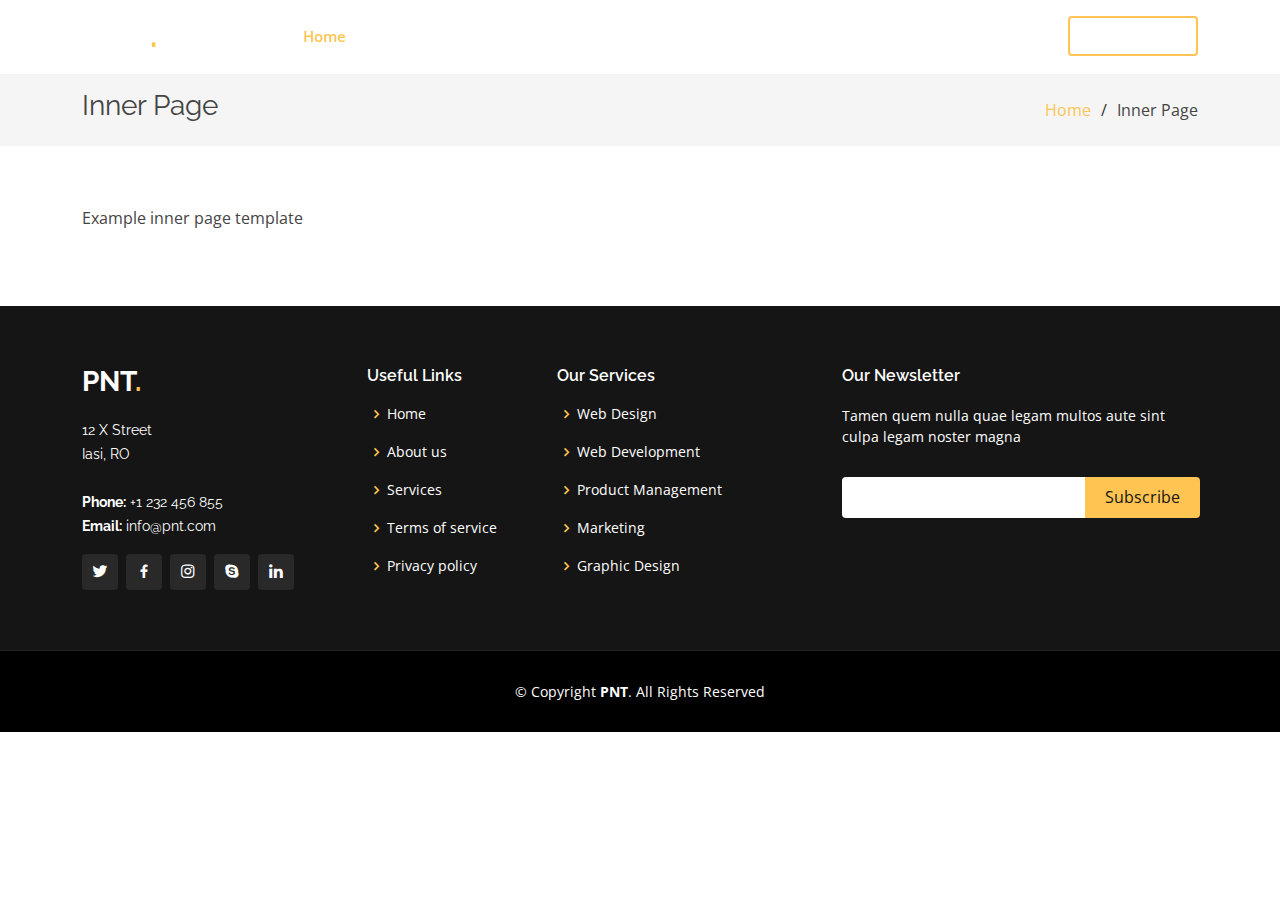
<file: inner-page.html>
<!DOCTYPE html>
<html lang="en">

<head>
  <meta charset="utf-8">
  <meta content="width=device-width, initial-scale=1.0" name="viewport">

  <title>Pnt It</title>
  <meta content="" name="description">
  <meta content="" name="keywords">

  <link href="assets/img/favicon.png" rel="icon">
  <link href="assets/img/apple-touch-icon.png" rel="apple-touch-icon">

  <link href="https://fonts.googleapis.com/css?family=Open+Sans:300,300i,400,400i,600,600i,700,700i|Raleway:300,300i,400,400i,500,500i,600,600i,700,700i|Poppins:300,300i,400,400i,500,500i,600,600i,700,700i" rel="stylesheet">

  <link href="assets/vendor/aos/aos.css" rel="stylesheet">
  <link href="assets/vendor/bootstrap/css/bootstrap.min.css" rel="stylesheet">
  <link href="assets/vendor/bootstrap-icons/bootstrap-icons.css" rel="stylesheet">
  <link href="assets/vendor/boxicons/css/boxicons.min.css" rel="stylesheet">
  <link href="assets/vendor/glightbox/css/glightbox.min.css" rel="stylesheet">
  <link href="assets/vendor/remixicon/remixicon.css" rel="stylesheet">
  <link href="assets/vendor/swiper/swiper-bundle.min.css" rel="stylesheet">

  <link href="assets/css/style.css" rel="stylesheet">
</head>

<body>

  <header id="header" class="fixed-top ">
    <div class="container d-flex align-items-center justify-content-lg-between">

      <h1 class="logo me-auto me-lg-0"><a href="index.html">PNT<span>.</span></a></h1>

      <nav id="navbar" class="navbar order-last order-lg-0">
        <ul>
          <li><a class="nav-link scrollto active" href="#hero">Home</a></li>
          <li><a class="nav-link scrollto" href="#about">About</a></li>
          <li><a class="nav-link scrollto" href="#features">News</a></li>
          
          <li><a class="nav-link scrollto" href="#services">Services</a></li>
          <li><a class="nav-link scrollto " href="#portfolio">Portfolio</a></li>
          <li><a class="nav-link scrollto" href="#team">Team</a></li>
          <li class="dropdown"><a href="#"><span>Drop Down</span> <i class="bi bi-chevron-down"></i></a>
            <ul>
              <li><a href="#">Drop Down 1</a></li>
              <li class="dropdown"><a href="#"><span>Deep Drop Down</span> <i class="bi bi-chevron-right"></i></a>
                <ul>
                  <li><a href="#">Deep Drop Down 1</a></li>
                  <li><a href="#">Deep Drop Down 2</a></li>
                  <li><a href="#">Deep Drop Down 3</a></li>
                  <li><a href="#">Deep Drop Down 4</a></li>
                  <li><a href="#">Deep Drop Down 5</a></li>
                </ul>
              </li>
              <li><a href="#">Drop Down 2</a></li>
              <li><a href="#">Drop Down 3</a></li>
              <li><a href="#">Drop Down 4</a></li>
            </ul>
          </li>
          <li><a class="nav-link scrollto" href="#contact">Contact</a></li>
        </ul>
        <i class="bi bi-list mobile-nav-toggle"></i>
      </nav>

      <a href="#about" class="get-started-btn scrollto">Get Started</a>

    </div>
  </header>

  <main id="main">

    <section class="breadcrumbs">
      <div class="container">

        <div class="d-flex justify-content-between align-items-center">
          <h2>Inner Page</h2>
          <ol>
            <li><a href="index.html">Home</a></li>
            <li>Inner Page</li>
          </ol>
        </div>

      </div>
    </section>

    <section class="inner-page">
      <div class="container">
        <p>
          Example inner page template
        </p>
      </div>
    </section>

  </main>
  
  <footer id="footer">
    <div class="footer-top">
      <div class="container">
        <div class="row">

          <div class="col-lg-3 col-md-6">
            <div class="footer-info">
              <h3>PNT<span>.</span></h3>
              <p>
                12 X Street <br>
                Iasi, RO<br><br>
                <strong>Phone:</strong> +1 232 456 855<br>
                <strong>Email:</strong> info@pnt.com<br>
              </p>
              <div class="social-links mt-3">
                <a href="#" class="twitter"><i class="bx bxl-twitter"></i></a>
                <a href="#" class="facebook"><i class="bx bxl-facebook"></i></a>
                <a href="#" class="instagram"><i class="bx bxl-instagram"></i></a>
                <a href="#" class="google-plus"><i class="bx bxl-skype"></i></a>
                <a href="#" class="linkedin"><i class="bx bxl-linkedin"></i></a>
              </div>
            </div>
          </div>

          <div class="col-lg-2 col-md-6 footer-links">
            <h4>Useful Links</h4>
            <ul>
              <li><i class="bx bx-chevron-right"></i> <a href="#">Home</a></li>
              <li><i class="bx bx-chevron-right"></i> <a href="#">About us</a></li>
              <li><i class="bx bx-chevron-right"></i> <a href="#">Services</a></li>
              <li><i class="bx bx-chevron-right"></i> <a href="#">Terms of service</a></li>
              <li><i class="bx bx-chevron-right"></i> <a href="#">Privacy policy</a></li>
            </ul>
          </div>

          <div class="col-lg-3 col-md-6 footer-links">
            <h4>Our Services</h4>
            <ul>
              <li><i class="bx bx-chevron-right"></i> <a href="#">Web Design</a></li>
              <li><i class="bx bx-chevron-right"></i> <a href="#">Web Development</a></li>
              <li><i class="bx bx-chevron-right"></i> <a href="#">Product Management</a></li>
              <li><i class="bx bx-chevron-right"></i> <a href="#">Marketing</a></li>
              <li><i class="bx bx-chevron-right"></i> <a href="#">Graphic Design</a></li>
            </ul>
          </div>

          <div class="col-lg-4 col-md-6 footer-newsletter">
            <h4>Our Newsletter</h4>
            <p>Tamen quem nulla quae legam multos aute sint culpa legam noster magna</p>
            <form action="" method="post">
              <input type="email" name="email"><input type="submit" value="Subscribe">
            </form>

          </div>

        </div>
      </div>
    </div>

    <div class="container">
      <div class="copyright">
        &copy; Copyright <strong><span>PNT</span></strong>. All Rights Reserved
      </div>
    </div>
  </footer>

  <div id="preloader"></div>
  <a href="#" class="back-to-top d-flex align-items-center justify-content-center"><i class="bi bi-arrow-up-short"></i></a>

  <script src="assets/vendor/purecounter/purecounter_vanilla.js"></script>
  <script src="assets/vendor/aos/aos.js"></script>
  <script src="assets/vendor/bootstrap/js/bootstrap.bundle.min.js"></script>
  <script src="assets/vendor/glightbox/js/glightbox.min.js"></script>
  <script src="assets/vendor/isotope-layout/isotope.pkgd.min.js"></script>
  <script src="assets/vendor/swiper/swiper-bundle.min.js"></script>
  <script src="assets/vendor/php-email-form/validate.js"></script>


  <script src="assets/js/main.js"></script>

</body>

</html>
</file>
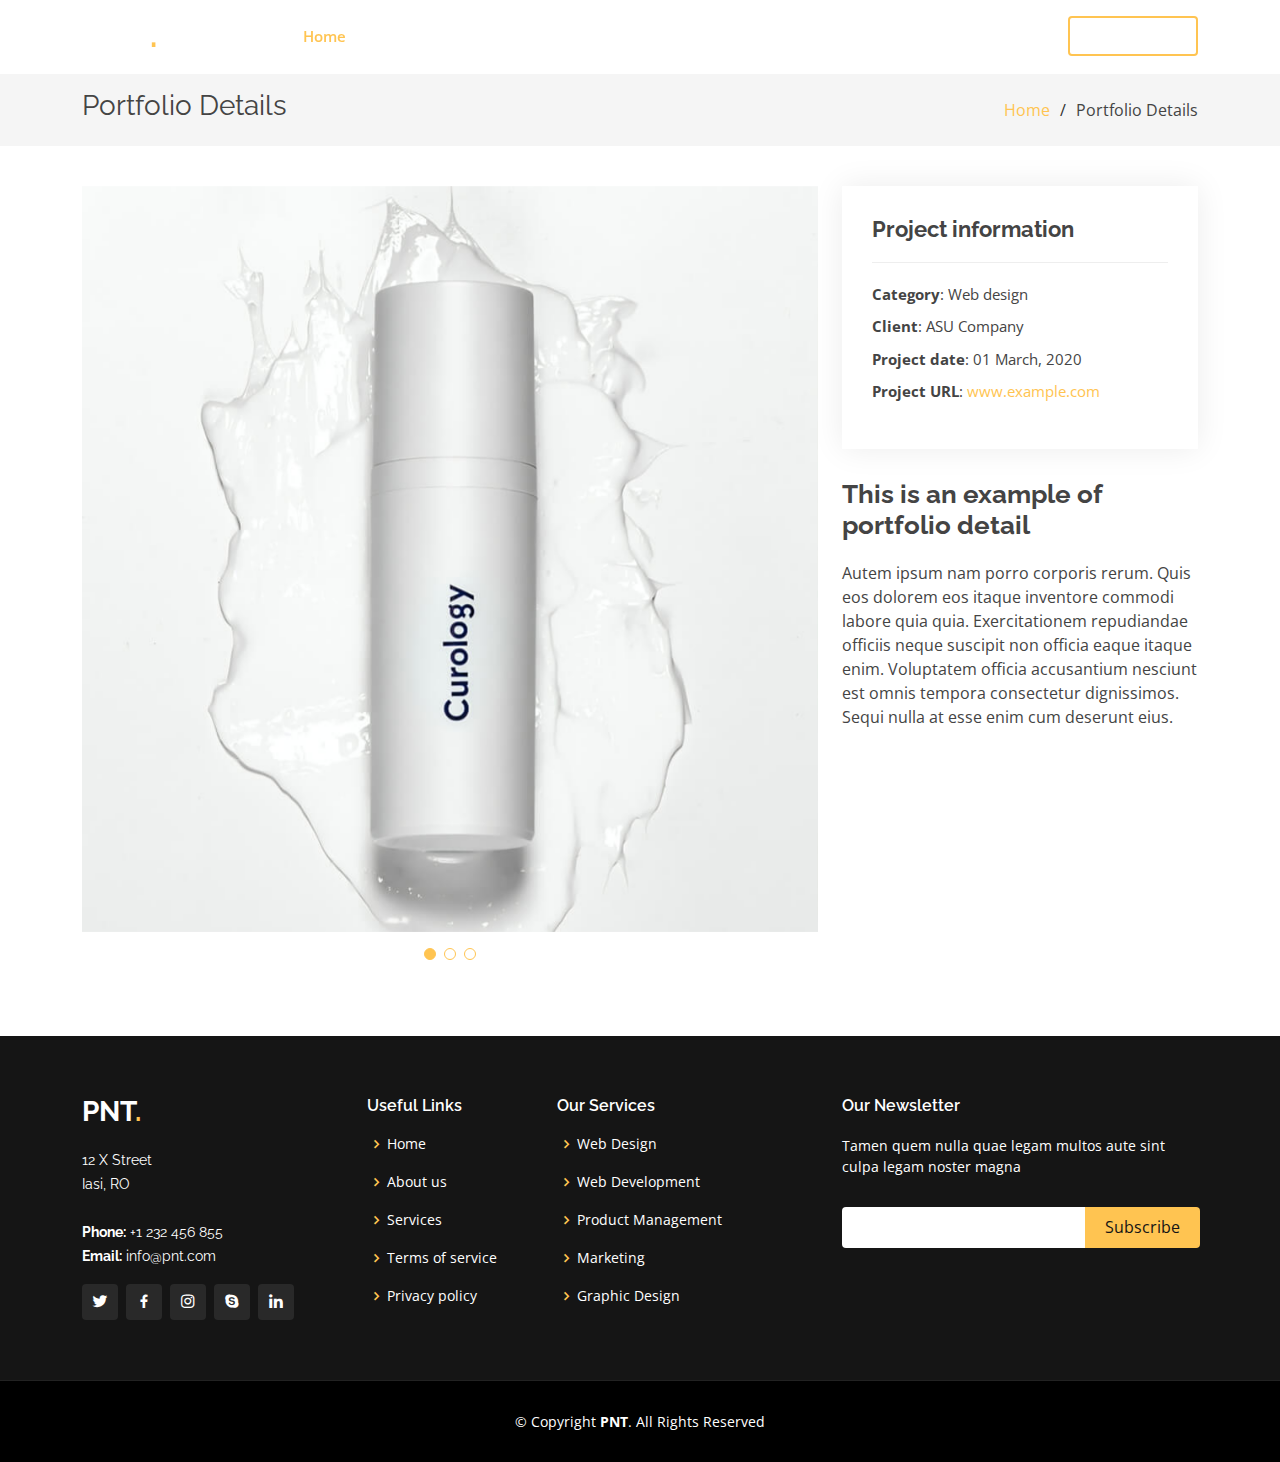
<file: portfolio-details.html>
<!DOCTYPE html>
<html lang="en">

<head>
  <meta charset="utf-8">
  <meta content="width=device-width, initial-scale=1.0" name="viewport">

  <title>Pnt It</title>
  <meta content="" name="description">
  <meta content="" name="keywords">

  <link href="assets/img/favicon.png" rel="icon">
  <link href="assets/img/apple-touch-icon.png" rel="apple-touch-icon">

  <link href="https://fonts.googleapis.com/css?family=Open+Sans:300,300i,400,400i,600,600i,700,700i|Raleway:300,300i,400,400i,500,500i,600,600i,700,700i|Poppins:300,300i,400,400i,500,500i,600,600i,700,700i" rel="stylesheet">

  <link href="assets/vendor/aos/aos.css" rel="stylesheet">
  <link href="assets/vendor/bootstrap/css/bootstrap.min.css" rel="stylesheet">
  <link href="assets/vendor/bootstrap-icons/bootstrap-icons.css" rel="stylesheet">
  <link href="assets/vendor/boxicons/css/boxicons.min.css" rel="stylesheet">
  <link href="assets/vendor/glightbox/css/glightbox.min.css" rel="stylesheet">
  <link href="assets/vendor/remixicon/remixicon.css" rel="stylesheet">
  <link href="assets/vendor/swiper/swiper-bundle.min.css" rel="stylesheet">

  <link href="assets/css/style.css" rel="stylesheet">
</head>

<body>
  <header id="header" class="fixed-top ">
    <div class="container d-flex align-items-center justify-content-lg-between">

      <h1 class="logo me-auto me-lg-0"><a href="index.html">PNT<span>.</span></a></h1>

      <nav id="navbar" class="navbar order-last order-lg-0">
        <ul>
          <li><a class="nav-link scrollto active" href="#hero">Home</a></li>
          <li><a class="nav-link scrollto" href="#about">About</a></li>
          <li><a class="nav-link scrollto" href="#features">News</a></li>
          
          <li><a class="nav-link scrollto" href="#services">Services</a></li>
          <li><a class="nav-link scrollto " href="#portfolio">Portfolio</a></li>
          <li><a class="nav-link scrollto" href="#team">Team</a></li>
          <li class="dropdown"><a href="#"><span>Drop Down</span> <i class="bi bi-chevron-down"></i></a>
            <ul>
              <li><a href="#">Drop Down 1</a></li>
              <li class="dropdown"><a href="#"><span>Deep Drop Down</span> <i class="bi bi-chevron-right"></i></a>
                <ul>
                  <li><a href="#">Deep Drop Down 1</a></li>
                  <li><a href="#">Deep Drop Down 2</a></li>
                  <li><a href="#">Deep Drop Down 3</a></li>
                  <li><a href="#">Deep Drop Down 4</a></li>
                  <li><a href="#">Deep Drop Down 5</a></li>
                </ul>
              </li>
              <li><a href="#">Drop Down 2</a></li>
              <li><a href="#">Drop Down 3</a></li>
              <li><a href="#">Drop Down 4</a></li>
            </ul>
          </li>
          <li><a class="nav-link scrollto" href="#contact">Contact</a></li>
        </ul>
        <i class="bi bi-list mobile-nav-toggle"></i>
      </nav>

      <a href="#about" class="get-started-btn scrollto">Get Started</a>

    </div>
  </header>

  <main id="main">

    <section id="breadcrumbs" class="breadcrumbs">
      <div class="container">

        <div class="d-flex justify-content-between align-items-center">
          <h2>Portfolio Details</h2>
          <ol>
            <li><a href="index.html">Home</a></li>
            <li>Portfolio Details</li>
          </ol>
        </div>

      </div>
    </section>
    
    <section id="portfolio-details" class="portfolio-details">
      <div class="container">

        <div class="row gy-4">

          <div class="col-lg-8">
            <div class="portfolio-details-slider swiper">
              <div class="swiper-wrapper align-items-center">

                <div class="swiper-slide">
                  <img src="assets/img/portfolio/portfolio-1.jpg" alt="">
                </div>

                <div class="swiper-slide">
                  <img src="assets/img/portfolio/portfolio-2.jpg" alt="">
                </div>

                <div class="swiper-slide">
                  <img src="assets/img/portfolio/portfolio-3.jpg" alt="">
                </div>

              </div>
              <div class="swiper-pagination"></div>
            </div>
          </div>

          <div class="col-lg-4">
            <div class="portfolio-info">
              <h3>Project information</h3>
              <ul>
                <li><strong>Category</strong>: Web design</li>
                <li><strong>Client</strong>: ASU Company</li>
                <li><strong>Project date</strong>: 01 March, 2020</li>
                <li><strong>Project URL</strong>: <a href="#">www.example.com</a></li>
              </ul>
            </div>
            <div class="portfolio-description">
              <h2>This is an example of portfolio detail</h2>
              <p>
                Autem ipsum nam porro corporis rerum. Quis eos dolorem eos itaque inventore commodi labore quia quia. Exercitationem repudiandae officiis neque suscipit non officia eaque itaque enim. Voluptatem officia accusantium nesciunt est omnis tempora consectetur dignissimos. Sequi nulla at esse enim cum deserunt eius.
              </p>
            </div>
          </div>

        </div>

      </div>
    </section>
    
  </main>
  
  
  <footer id="footer">
    <div class="footer-top">
      <div class="container">
        <div class="row">

          <div class="col-lg-3 col-md-6">
            <div class="footer-info">
              <h3>PNT<span>.</span></h3>
              <p>
                12 X Street <br>
                Iasi, RO<br><br>
                <strong>Phone:</strong> +1 232 456 855<br>
                <strong>Email:</strong> info@pnt.com<br>
              </p>
              <div class="social-links mt-3">
                <a href="#" class="twitter"><i class="bx bxl-twitter"></i></a>
                <a href="#" class="facebook"><i class="bx bxl-facebook"></i></a>
                <a href="#" class="instagram"><i class="bx bxl-instagram"></i></a>
                <a href="#" class="google-plus"><i class="bx bxl-skype"></i></a>
                <a href="#" class="linkedin"><i class="bx bxl-linkedin"></i></a>
              </div>
            </div>
          </div>

          <div class="col-lg-2 col-md-6 footer-links">
            <h4>Useful Links</h4>
            <ul>
              <li><i class="bx bx-chevron-right"></i> <a href="#">Home</a></li>
              <li><i class="bx bx-chevron-right"></i> <a href="#">About us</a></li>
              <li><i class="bx bx-chevron-right"></i> <a href="#">Services</a></li>
              <li><i class="bx bx-chevron-right"></i> <a href="#">Terms of service</a></li>
              <li><i class="bx bx-chevron-right"></i> <a href="#">Privacy policy</a></li>
            </ul>
          </div>

          <div class="col-lg-3 col-md-6 footer-links">
            <h4>Our Services</h4>
            <ul>
              <li><i class="bx bx-chevron-right"></i> <a href="#">Web Design</a></li>
              <li><i class="bx bx-chevron-right"></i> <a href="#">Web Development</a></li>
              <li><i class="bx bx-chevron-right"></i> <a href="#">Product Management</a></li>
              <li><i class="bx bx-chevron-right"></i> <a href="#">Marketing</a></li>
              <li><i class="bx bx-chevron-right"></i> <a href="#">Graphic Design</a></li>
            </ul>
          </div>

          <div class="col-lg-4 col-md-6 footer-newsletter">
            <h4>Our Newsletter</h4>
            <p>Tamen quem nulla quae legam multos aute sint culpa legam noster magna</p>
            <form action="" method="post">
              <input type="email" name="email"><input type="submit" value="Subscribe">
            </form>

          </div>

        </div>
      </div>
    </div>

    <div class="container">
      <div class="copyright">
        &copy; Copyright <strong><span>PNT</span></strong>. All Rights Reserved
      </div>
    </div>
  </footer>

  <div id="preloader"></div>
  <a href="#" class="back-to-top d-flex align-items-center justify-content-center"><i class="bi bi-arrow-up-short"></i></a>

  <script src="assets/vendor/purecounter/purecounter_vanilla.js"></script>
  <script src="assets/vendor/aos/aos.js"></script>
  <script src="assets/vendor/bootstrap/js/bootstrap.bundle.min.js"></script>
  <script src="assets/vendor/glightbox/js/glightbox.min.js"></script>
  <script src="assets/vendor/isotope-layout/isotope.pkgd.min.js"></script>
  <script src="assets/vendor/swiper/swiper-bundle.min.js"></script>
  <script src="assets/vendor/php-email-form/validate.js"></script>

  <script src="assets/js/main.js"></script>

</body>

</html>
</file>
<file: assets/css/style.css>
body {
  font-family: "Open Sans", sans-serif;
  color: #444444;
}

a {
  color: #ffc451;
  text-decoration: none;
}

a:hover {
  color: #ffd584;
  text-decoration: none;
}

h1,
h2,
h3,
h4,
h5,
h6 {
  font-family: "Raleway", sans-serif;
}

.back-to-top {
  position: fixed;
  visibility: hidden;
  opacity: 0;
  right: 15px;
  bottom: 15px;
  z-index: 996;
  background: #ffc451;
  width: 40px;
  height: 40px;
  border-radius: 4px;
  transition: all 0.4s;
}

.back-to-top i {
  font-size: 28px;
  color: #151515;
  line-height: 0;
}

.back-to-top:hover {
  background: #151515;
}

.back-to-top:hover i {
  color: #ffc451;
}

.back-to-top.active {
  visibility: visible;
  opacity: 1;
}


#preloader {
  position: fixed;
  top: 0;
  left: 0;
  right: 0;
  bottom: 0;
  z-index: 9999;
  overflow: hidden;
  background: #151515;
}

#preloader:before {
  content: "";
  position: fixed;
  top: calc(50% - 0px);
  left: calc(50% - 30px);
  border: 6px solid #ffc451;
  border-top-color: #151515;
  border-bottom-color: #151515;
  border-radius: 50%;
  width: 60px;
  height: 60px;
  animation: animate-preloader 1s linear infinite;
}

@keyframes animate-preloader {
  0% {
    transform: rotate(0deg);
  }

  100% {
    transform: rotate(360deg);
  }
}


@media screen and (max-width: 768px) {
  [data-aos-delay] {
    transition-delay: 0 !important;
  }
}

#header {
  transition: all 0.5s;
  z-index: 997;
  padding: 15px 0;
}

#header.header-scrolled,
#header.header-inner-pages {
  background: rgba(0, 0, 0, 0.8);
}

#header .logo {
  font-size: 32px;
  margin: 0;
  padding: 0;
  line-height: 1;
  font-weight: 700;
  letter-spacing: 2px;
  text-transform: uppercase;
}

#header .logo a {
  color: #fff;
}

#header .logo a span {
  color: #ffc451;
}

#header .logo img {
  max-height: 40px;
}

.get-started-btn {
  color: #fff;
  border-radius: 4px;
  padding: 7px 25px 8px 25px;
  white-space: nowrap;
  transition: 0.3s;
  font-size: 14px;
  display: inline-block;
  border: 2px solid #ffc451;
}

.get-started-btn:hover {
  background: #ffbb38;
  color: #343a40;
}

@media (max-width: 992px) {
  .get-started-btn {
    padding: 7px 20px 8px 20px;
    margin-right: 15px;
  }
}

.navbar {
  padding: 0;
}

.navbar ul {
  margin: 0;
  padding: 0;
  display: flex;
  list-style: none;
  align-items: center;
}

.navbar li {
  position: relative;
}

.navbar a,
.navbar a:focus {
  display: flex;
  align-items: center;
  justify-content: space-between;
  padding: 10px 0 10px 30px;
  font-size: 15px;
  font-weight: 600;
  color: #fff;
  white-space: nowrap;
  transition: 0.3s;
}

.navbar a i,
.navbar a:focus i {
  font-size: 12px;
  line-height: 0;
  margin-left: 5px;
}

.navbar a:hover,
.navbar .active,
.navbar .active:focus,
.navbar li:hover>a {
  color: #ffc451;
}

.navbar .dropdown ul {
  display: block;
  position: absolute;
  left: 14px;
  top: calc(100% + 30px);
  margin: 0;
  padding: 10px 0;
  z-index: 99;
  opacity: 0;
  visibility: hidden;
  background: #fff;
  box-shadow: 0px 0px 30px rgba(127, 137, 161, 0.25);
  transition: 0.3s;
}

.navbar .dropdown ul li {
  min-width: 200px;
}

.navbar .dropdown ul a {
  padding: 10px 20px;
  font-size: 14px;
  text-transform: none;
  color: #151515;
  font-weight: 400;
}

.navbar .dropdown ul a i {
  font-size: 12px;
}

.navbar .dropdown ul a:hover,
.navbar .dropdown ul .active:hover,
.navbar .dropdown ul li:hover>a {
  background-color: #ffc451;
}

.navbar .dropdown:hover>ul {
  opacity: 1;
  top: 100%;
  visibility: visible;
}

.navbar .dropdown .dropdown ul {
  top: 0;
  left: calc(100% - 30px);
  visibility: hidden;
}

.navbar .dropdown .dropdown:hover>ul {
  opacity: 1;
  top: 0;
  left: 100%;
  visibility: visible;
}

@media (max-width: 1366px) {
  .navbar .dropdown .dropdown ul {
    left: -90%;
  }

  .navbar .dropdown .dropdown:hover>ul {
    left: -100%;
  }
}


.mobile-nav-toggle {
  color: #fff;
  font-size: 28px;
  cursor: pointer;
  display: none;
  line-height: 0;
  transition: 0.5s;
}

@media (max-width: 991px) {
  .mobile-nav-toggle {
    display: block;
  }

  .navbar ul {
    display: none;
  }
}

.navbar-mobile {
  position: fixed;
  overflow: hidden;
  top: 0;
  right: 0;
  left: 0;
  bottom: 0;
  background: rgba(0, 0, 0, 0.9);
  transition: 0.3s;
  z-index: 999;
}

.navbar-mobile .mobile-nav-toggle {
  position: absolute;
  top: 15px;
  right: 15px;
}

.navbar-mobile ul {
  display: block;
  position: absolute;
  top: 55px;
  right: 15px;
  bottom: 15px;
  left: 15px;
  padding: 10px 0;
  background-color: #fff;
  overflow-y: auto;
  transition: 0.3s;
}

.navbar-mobile a,
.navbar-mobile a:focus {
  padding: 10px 20px;
  font-size: 15px;
  color: #151515;
}

.navbar-mobile a:hover,
.navbar-mobile .active,
.navbar-mobile li:hover>a {
  color: #151515;
  background-color: #ffc451;
}

.navbar-mobile .getstarted,
.navbar-mobile .getstarted:focus {
  margin: 15px;
}

.navbar-mobile .dropdown ul {
  position: static;
  display: none;
  margin: 10px 20px;
  padding: 10px 0;
  z-index: 99;
  opacity: 1;
  visibility: visible;
  background: #fff;
  box-shadow: 0px 0px 30px rgba(127, 137, 161, 0.25);
}

.navbar-mobile .dropdown ul li {
  min-width: 200px;
}

.navbar-mobile .dropdown ul a {
  padding: 10px 20px;
  color: #151515;
}

.navbar-mobile .dropdown ul a i {
  font-size: 12px;
}

.navbar-mobile .dropdown ul a:hover,
.navbar-mobile .dropdown ul .active:hover,
.navbar-mobile .dropdown ul li:hover>a {
  background-color: #ffc451;
}

.navbar-mobile .dropdown>.dropdown-active {
  display: block;
}

#hero {
  width: 100%;
  height: 100vh;
  background: url("../img/hero-bg.jpg") top center;
  background-size: cover;
  position: relative;
}

#hero:before {
  content: "";
  background: rgba(0, 0, 0, 0.6);
  position: absolute;
  bottom: 0;
  top: 0;
  left: 0;
  right: 0;
}

#hero .container {
  position: relative;
  padding-top: 74px;
  text-align: center;
}

#hero h1 {
  margin: 0;
  font-size: 56px;
  font-weight: 700;
  line-height: 64px;
  color: #fff;
  font-family: "Poppins", sans-serif;
}

#hero h1 span {
  color: #ffc451;
}

#hero h2 {
  color: rgba(255, 255, 255, 0.9);
  margin: 10px 0 0 0;
  font-size: 24px;
}

#hero .icon-box {
  padding: 30px 20px;
  transition: ease-in-out 0.3s;
  border: 1px solid rgba(255, 255, 255, 0.3);
  height: 100%;
  text-align: center;
}

#hero .icon-box i {
  font-size: 32px;
  line-height: 1;
  color: #ffc451;
}

#hero .icon-box h3 {
  font-weight: 700;
  margin: 10px 0 0 0;
  padding: 0;
  line-height: 1;
  font-size: 20px;
  line-height: 26px;
}

#hero .icon-box h3 a {
  color: #fff;
  transition: ease-in-out 0.3s;
}

#hero .icon-box h3 a:hover {
  color: #ffc451;
}

#hero .icon-box:hover {
  border-color: #ffc451;
}

@media (min-width: 1024px) {
  #hero {
    background-attachment: fixed;
  }
}

@media (max-width: 768px) {
  #hero {
    height: auto;
  }

  #hero h1 {
    font-size: 28px;
    line-height: 36px;
  }

  #hero h2 {
    font-size: 20px;
    line-height: 24px;
  }
}

section {
  padding: 60px 0;
  overflow: hidden;
}

.section-title {
  padding-bottom: 40px;
}

.section-title h2 {
  font-size: 14px;
  font-weight: 500;
  padding: 0;
  line-height: 1px;
  margin: 0 0 5px 0;
  letter-spacing: 2px;
  text-transform: uppercase;
  color: #aaaaaa;
  font-family: "Poppins", sans-serif;
}

.section-title h2::after {
  content: "";
  width: 120px;
  height: 1px;
  display: inline-block;
  background: #ffde9e;
  margin: 4px 10px;
}

.section-title span {
  cursor: pointer;
  margin: 0;
  margin: 0;
  font-size: 36px;
  font-weight: 700;
  text-transform: uppercase;
  font-family: "Poppins", sans-serif;
  color: #151515;
}

.about .content h3 {
  font-weight: 700;
  font-size: 28px;
  font-family: "Poppins", sans-serif;
}

.about .content ul {
  list-style: none;
  padding: 0;
}

.about .content ul li {
  padding: 0 0 8px 26px;
  position: relative;
}

.about .content ul i {
  position: absolute;
  font-size: 20px;
  left: 0;
  top: -3px;
  color: #ffc451;
}

.about .content p:last-child {
  margin-bottom: 0;
}


.clients {
  padding-top: 20px;
}

.clients .swiper-slide img {
  opacity: 0.5;
  transition: 0.3s;
  filter: grayscale(100);
}

.clients .swiper-slide img:hover {
  filter: none;
  opacity: 1;
}

.clients .swiper-pagination {
  margin-top: 20px;
  position: relative;
}

.clients .swiper-pagination .swiper-pagination-bullet {
  width: 12px;
  height: 12px;
  background-color: #fff;
  opacity: 1;
  background-color: #ddd;
}

.clients .swiper-pagination .swiper-pagination-bullet-active {
  background-color: #ffc451;
}

.features {
  padding-top: 20px;
}

.features .icon-box {
  padding-left: 15px;
}

.features .icon-box h4 {
  font-size: 20px;
  font-weight: 700;
  margin: 5px 0 10px 60px;
}

.features .icon-box i {
  font-size: 48px;
  float: left;
  color: #ffc451;
}

.features .icon-box p {
  font-size: 15px;
  color: #848484;
  margin-left: 60px;
}

.features .image {
  background-position: center center;
  background-repeat: no-repeat;
  background-size: cover;
  min-height: 400px;
}

.services .icon-box {
  text-align: center;
  border: 1px solid #ebebeb;
  padding: 80px 20px;
  transition: all ease-in-out 0.3s;
  background: #fff;
}

.services .icon-box .icon {
  margin: 0 auto;
  width: 64px;
  height: 64px;
  background: #ffc451;
  border-radius: 4px;
  display: flex;
  align-items: center;
  justify-content: center;
  margin-bottom: 20px;
  transition: 0.3s;
}

.services .icon-box .icon i {
  color: #151515;
  font-size: 28px;
  transition: ease-in-out 0.3s;
}

.services .icon-box h4 {
  font-weight: 700;
  margin-bottom: 15px;
  font-size: 24px;
}

.services .icon-box h4 a {
  color: #151515;
  transition: ease-in-out 0.3s;
}

.services .icon-box h4 a:hover {
  color: #ffc451;
}

.services .icon-box p {
  line-height: 24px;
  font-size: 14px;
  margin-bottom: 0;
}

.services .icon-box:hover {
  border-color: #fff;
  box-shadow: 0px 0 25px 0 rgba(0, 0, 0, 0.1);
  transform: translateY(-10px);
}

.cta {
  background: linear-gradient(rgba(2, 2, 2, 0.5), rgba(0, 0, 0, 0.5)), url("../img/cta-bg.jpg") fixed center center;
  background-size: cover;
  padding: 60px 0;
}

.cta h3 {
  color: #fff;
  font-size: 28px;
  font-weight: 700;
}

.cta p {
  color: #fff;
}

.cta .cta-btn {
  font-family: "Raleway", sans-serif;
  font-weight: 600;
  font-size: 16px;
  letter-spacing: 1px;
  display: inline-block;
  padding: 8px 28px;
  border-radius: 4px;
  transition: 0.5s;
  margin-top: 10px;
  border: 2px solid #fff;
  color: #fff;
}

.cta .cta-btn:hover {
  background: #ffc451;
  border-color: #ffc451;
  color: #151515;
}

.portfolio .portfolio-item {
  margin-bottom: 30px;
}

.portfolio #portfolio-flters {
  padding: 0;
  margin: 0 auto 20px auto;
  list-style: none;
  text-align: center;
}

.portfolio #portfolio-flters li {
  cursor: pointer;
  display: inline-block;
  padding: 8px 15px 10px 15px;
  font-size: 14px;
  font-weight: 600;
  line-height: 1;
  text-transform: uppercase;
  color: #444444;
  margin-bottom: 5px;
  transition: all 0.3s ease-in-out;
  border-radius: 3px;
}

.portfolio #portfolio-flters li:hover,
.portfolio #portfolio-flters li.filter-active {
  color: #151515;
  background: #ffc451;
}

.portfolio #portfolio-flters li:last-child {
  margin-right: 0;
}

.portfolio .portfolio-wrap {
  transition: 0.3s;
  position: relative;
  overflow: hidden;
  z-index: 1;
  background: rgba(21, 21, 21, 0.6);
}

.portfolio .portfolio-wrap::before {
  content: "";
  background: rgba(21, 21, 21, 0.6);
  position: absolute;
  left: 0;
  right: 0;
  top: 0;
  bottom: 0;
  transition: all ease-in-out 0.3s;
  z-index: 2;
  opacity: 0;
}

.portfolio .portfolio-wrap img {
  transition: all ease-in-out 0.3s;
}

.portfolio .portfolio-wrap .portfolio-info {
  opacity: 0;
  position: absolute;
  top: 0;
  left: 0;
  right: 0;
  bottom: 0;
  z-index: 3;
  transition: all ease-in-out 0.3s;
  display: flex;
  flex-direction: column;
  justify-content: flex-end;
  align-items: flex-start;
  padding: 20px;
}

.portfolio .portfolio-wrap .portfolio-info h4 {
  font-size: 20px;
  color: #fff;
  font-weight: 600;
}

.portfolio .portfolio-wrap .portfolio-info p {
  color: rgba(255, 255, 255, 0.7);
  font-size: 14px;
  text-transform: uppercase;
  padding: 0;
  margin: 0;
  font-style: italic;
}

.portfolio .portfolio-wrap .portfolio-links {
  text-align: center;
  z-index: 4;
}

.portfolio .portfolio-wrap .portfolio-links a {
  color: #fff;
  margin: 0 5px 0 0;
  font-size: 28px;
  display: inline-block;
  transition: 0.3s;
}

.portfolio .portfolio-wrap .portfolio-links a:hover {
  color: #ffc451;
}

.portfolio .portfolio-wrap:hover::before {
  opacity: 1;
}

.portfolio .portfolio-wrap:hover img {
  transform: scale(1.2);
}

.portfolio .portfolio-wrap:hover .portfolio-info {
  opacity: 1;
}

.portfolio-details {
  padding-top: 40px;
}

.portfolio-details .portfolio-details-slider img {
  width: 100%;
}

.portfolio-details .portfolio-details-slider .swiper-pagination {
  margin-top: 20px;
  position: relative;
}

.portfolio-details .portfolio-details-slider .swiper-pagination .swiper-pagination-bullet {
  width: 12px;
  height: 12px;
  background-color: #fff;
  opacity: 1;
  border: 1px solid #ffc451;
}

.portfolio-details .portfolio-details-slider .swiper-pagination .swiper-pagination-bullet-active {
  background-color: #ffc451;
}

.portfolio-details .portfolio-info {
  padding: 30px;
  box-shadow: 0px 0 30px rgba(21, 21, 21, 0.08);
}

.portfolio-details .portfolio-info h3 {
  font-size: 22px;
  font-weight: 700;
  margin-bottom: 20px;
  padding-bottom: 20px;
  border-bottom: 1px solid #eee;
}

.portfolio-details .portfolio-info ul {
  list-style: none;
  padding: 0;
  font-size: 15px;
}

.portfolio-details .portfolio-info ul li+li {
  margin-top: 10px;
}

.portfolio-details .portfolio-description {
  padding-top: 30px;
}

.portfolio-details .portfolio-description h2 {
  font-size: 26px;
  font-weight: 700;
  margin-bottom: 20px;
}

.portfolio-details .portfolio-description p {
  padding: 0;
}

.counts .content {
  padding: 30px 0;
}

.counts .content h3 {
  font-weight: 700;
  font-size: 34px;
  color: #151515;
}

.counts .content p {
  margin-bottom: 0;
}

.counts .content .count-box {
  padding: 20px 0;
  width: 100%;
}

.counts .content .count-box i {
  display: block;
  font-size: 36px;
  color: #ffc451;
  float: left;
}

.counts .content .count-box span {
  font-size: 36px;
  line-height: 30px;
  display: block;
  font-weight: 700;
  color: #151515;
  margin-left: 50px;
}

.counts .content .count-box p {
  padding: 15px 0 0 0;
  margin: 0 0 0 50px;
  font-family: "Raleway", sans-serif;
  font-size: 14px;
  color: #3b3b3b;
}

.counts .content .count-box a {
  font-weight: 600;
  display: block;
  margin-top: 20px;
  color: #3b3b3b;
  font-size: 15px;
  font-family: "Poppins", sans-serif;
  transition: ease-in-out 0.3s;
}

.counts .content .count-box a:hover {
  color: #626262;
}

.counts .image {
  background: url("../img/counts-img.jpg") center center no-repeat;
  background-size: cover;
  min-height: 400px;
}

@media (max-width: 991px) {
  .counts .image {
    text-align: center;
  }

  .counts .image img {
    max-width: 80%;
  }
}

@media (max-width: 667px) {
  .counts .image img {
    max-width: 100%;
  }
}

.testimonials {
  padding: 80px 0;
  background: url("../img/testimonials-bg.jpg") no-repeat;
  background-position: center center;
  background-size: cover;
  position: relative;
}

.testimonials::before {
  content: "";
  position: absolute;
  left: 0;
  right: 0;
  top: 0;
  bottom: 0;
  background: rgba(0, 0, 0, 0.7);
}

.testimonials .section-header {
  margin-bottom: 40px;
}

.testimonials .testimonials-carousel,
.testimonials .testimonials-slider {
  overflow: hidden;
}

.testimonials .testimonial-item {
  text-align: center;
  color: #fff;
}

.testimonials .testimonial-item .testimonial-img {
  width: 100px;
  border-radius: 50%;
  border: 6px solid rgba(255, 255, 255, 0.15);
  margin: 0 auto;
}

.testimonials .testimonial-item h3 {
  font-size: 20px;
  font-weight: bold;
  margin: 10px 0 5px 0;
  color: #fff;
}

.testimonials .testimonial-item h4 {
  font-size: 14px;
  color: #ddd;
  margin: 0 0 15px 0;
}

.testimonials .testimonial-item .quote-icon-left,
.testimonials .testimonial-item .quote-icon-right {
  color: rgba(255, 255, 255, 0.6);
  font-size: 26px;
}

.testimonials .testimonial-item .quote-icon-left {
  display: inline-block;
  left: -5px;
  position: relative;
}

.testimonials .testimonial-item .quote-icon-right {
  display: inline-block;
  right: -5px;
  position: relative;
  top: 10px;
}

.testimonials .testimonial-item p {
  font-style: italic;
  margin: 0 auto 15px auto;
  color: #eee;
}

.testimonials .swiper-pagination {
  margin-top: 20px;
  position: relative;
}

.testimonials .swiper-pagination .swiper-pagination-bullet {
  width: 12px;
  height: 12px;
  background-color: rgba(255, 255, 255, 0.4);
  opacity: 0.5;
}

.testimonials .swiper-pagination .swiper-pagination-bullet-active {
  background-color: #ffc451;
  opacity: 1;
}

@media (min-width: 1024px) {
  .testimonials {
    background-attachment: fixed;
  }
}

@media (min-width: 992px) {
  .testimonials .testimonial-item p {
    width: 80%;
  }
}

.team {
  background: #fff;
  padding: 60px 0;
}

.team .member {
  margin-bottom: 20px;
  overflow: hidden;
  border-radius: 5px;
  background: #fff;
  box-shadow: 0px 2px 15px rgba(0, 0, 0, 0.1);
}

.team .member .member-img {
  position: relative;
  overflow: hidden;
}

.team .member .social {
  position: absolute;
  left: 0;
  bottom: 30px;
  right: 0;
  opacity: 0;
  transition: ease-in-out 0.3s;
  text-align: center;
}

.team .member .social a {
  transition: color 0.3s;
  color: #151515;
  margin: 0 3px;
  border-radius: 4px;
  width: 36px;
  height: 36px;
  background: rgba(255, 255, 255, 0.8);
  transition: ease-in-out 0.3s;
  color: #484848;
  display: inline-flex;
  justify-content: center;
  align-items: center;
}

.team .member .social a:hover {
  color: #151515;
  background: #ffc451;
}

.team .member .social i {
  font-size: 18px;
  line-height: 0;
}

.team .member .member-info {
  padding: 25px 15px;
}

.team .member .member-info h4 {
  font-weight: 700;
  margin-bottom: 5px;
  font-size: 18px;
  color: #151515;
}

.team .member .member-info span {
  display: block;
  font-size: 13px;
  font-weight: 400;
  color: #aaaaaa;
}

.team .member .member-info p {
  font-style: italic;
  font-size: 14px;
  line-height: 26px;
  color: #777777;
}

.team .member:hover .social {
  opacity: 1;
  bottom: 15px;
}

.contact .info {
  width: 100%;
  background: #fff;
}

.contact .info i {
  font-size: 20px;
  background: #ffc451;
  color: #151515;
  float: left;
  width: 44px;
  height: 44px;
  display: flex;
  justify-content: center;
  align-items: center;
  border-radius: 4px;
  transition: all 0.3s ease-in-out;
}

.contact .info h4 {
  padding: 0 0 0 60px;
  font-size: 22px;
  font-weight: 600;
  margin-bottom: 5px;
  color: #151515;
}

.contact .info p {
  padding: 0 0 0 60px;
  margin-bottom: 0;
  font-size: 14px;
  color: #484848;
}

.contact .info .email,
.contact .info .phone {
  margin-top: 40px;
}

.contact .php-email-form {
  width: 100%;
  background: #fff;
}

.contact .php-email-form .form-group {
  padding-bottom: 8px;
}

.contact .php-email-form .error-message {
  display: none;
  color: #fff;
  background: #ed3c0d;
  text-align: left;
  padding: 15px;
  font-weight: 600;
}

.contact .php-email-form .error-message br+br {
  margin-top: 25px;
}

.contact .php-email-form .sent-message {
  display: none;
  color: #fff;
  background: #18d26e;
  text-align: center;
  padding: 15px;
  font-weight: 600;
}

.contact .php-email-form .loading {
  display: none;
  background: #fff;
  text-align: center;
  padding: 15px;
}

.contact .php-email-form .loading:before {
  content: "";
  display: inline-block;
  border-radius: 50%;
  width: 24px;
  height: 24px;
  margin: 0 10px -6px 0;
  border: 3px solid #18d26e;
  border-top-color: #eee;
  animation: animate-loading 1s linear infinite;
}

.contact .php-email-form input,
.contact .php-email-form textarea {
  border-radius: 0;
  box-shadow: none;
  font-size: 14px;
  border-radius: 4px;
}

.contact .php-email-form input:focus,
.contact .php-email-form textarea:focus {
  border-color: #ffc451;
}

.contact .php-email-form input {
  height: 44px;
}

.contact .php-email-form textarea {
  padding: 10px 12px;
}

.contact .php-email-form button[type=submit] {
  background: #ffc451;
  border: 0;
  padding: 10px 24px;
  color: #151515;
  transition: 0.4s;
  border-radius: 4px;
}

.contact .php-email-form button[type=submit]:hover {
  background: #ffcd6b;
}

@keyframes animate-loading {
  0% {
    transform: rotate(0deg);
  }

  100% {
    transform: rotate(360deg);
  }
}


.breadcrumbs {
  padding: 15px 0;
  background: whitesmoke;
  min-height: 40px;
  margin-top: 74px;
}

.breadcrumbs h2 {
  font-size: 28px;
  font-weight: 400;
}

.breadcrumbs ol {
  display: flex;
  flex-wrap: wrap;
  list-style: none;
  padding: 0;
  margin: 0;
}

.breadcrumbs ol li+li {
  padding-left: 10px;
}

.breadcrumbs ol li+li::before {
  display: inline-block;
  padding-right: 10px;
  color: #2f2f2f;
  content: "/";
}

@media (max-width: 992px) {
  .breadcrumbs {
    margin-top: 68px;
  }

  .breadcrumbs .d-flex {
    display: block !important;
  }

  .breadcrumbs ol {
    display: block;
  }

  .breadcrumbs ol li {
    display: inline-block;
  }
}


#footer {
  background: black;
  padding: 0 0 30px 0;
  color: #fff;
  font-size: 14px;
}

#footer .footer-top {
  background: #151515;
  border-bottom: 1px solid #222222;
  padding: 60px 0 30px 0;
}

#footer .footer-top .footer-info {
  margin-bottom: 30px;
}

#footer .footer-top .footer-info h3 {
  font-size: 28px;
  margin: 0 0 20px 0;
  padding: 2px 0 2px 0;
  line-height: 1;
  font-weight: 700;
  text-transform: uppercase;
}

#footer .footer-top .footer-info h3 span {
  color: #ffc451;
}

#footer .footer-top .footer-info p {
  font-size: 14px;
  line-height: 24px;
  margin-bottom: 0;
  font-family: "Raleway", sans-serif;
  color: #fff;
}

#footer .footer-top .social-links a {
  font-size: 18px;
  display: inline-block;
  background: #292929;
  color: #fff;
  line-height: 1;
  padding: 8px 0;
  margin-right: 4px;
  border-radius: 4px;
  text-align: center;
  width: 36px;
  height: 36px;
  transition: 0.3s;
}

#footer .footer-top .social-links a:hover {
  background: #ffc451;
  color: #151515;
  text-decoration: none;
}

#footer .footer-top h4 {
  font-size: 16px;
  font-weight: 600;
  color: #fff;
  position: relative;
  padding-bottom: 12px;
}

#footer .footer-top .footer-links {
  margin-bottom: 30px;
}

#footer .footer-top .footer-links ul {
  list-style: none;
  padding: 0;
  margin: 0;
}

#footer .footer-top .footer-links ul i {
  padding-right: 2px;
  color: #ffc451;
  font-size: 18px;
  line-height: 1;
}

#footer .footer-top .footer-links ul li {
  padding: 10px 0;
  display: flex;
  align-items: center;
}

#footer .footer-top .footer-links ul li:first-child {
  padding-top: 0;
}

#footer .footer-top .footer-links ul a {
  color: #fff;
  transition: 0.3s;
  display: inline-block;
  line-height: 1;
}

#footer .footer-top .footer-links ul a:hover {
  color: #ffc451;
}

#footer .footer-top .footer-newsletter form {
  margin-top: 30px;
  background: #fff;
  padding: 6px 10px;
  position: relative;
  border-radius: 4px;
}

#footer .footer-top .footer-newsletter form input[type=email] {
  border: 0;
  padding: 4px;
  width: calc(100% - 110px);
}

#footer .footer-top .footer-newsletter form input[type=submit] {
  position: absolute;
  top: 0;
  right: -2px;
  bottom: 0;
  border: 0;
  background: none;
  font-size: 16px;
  padding: 0 20px;
  background: #ffc451;
  color: #151515;
  transition: 0.3s;
  border-radius: 0 4px 4px 0;
}

#footer .footer-top .footer-newsletter form input[type=submit]:hover {
  background: #ffcd6b;
}

#footer .copyright {
  text-align: center;
  padding-top: 30px;
}

#footer .credits {
  padding-top: 10px;
  text-align: center;
  font-size: 13px;
  color: #fff;
}
</file>
